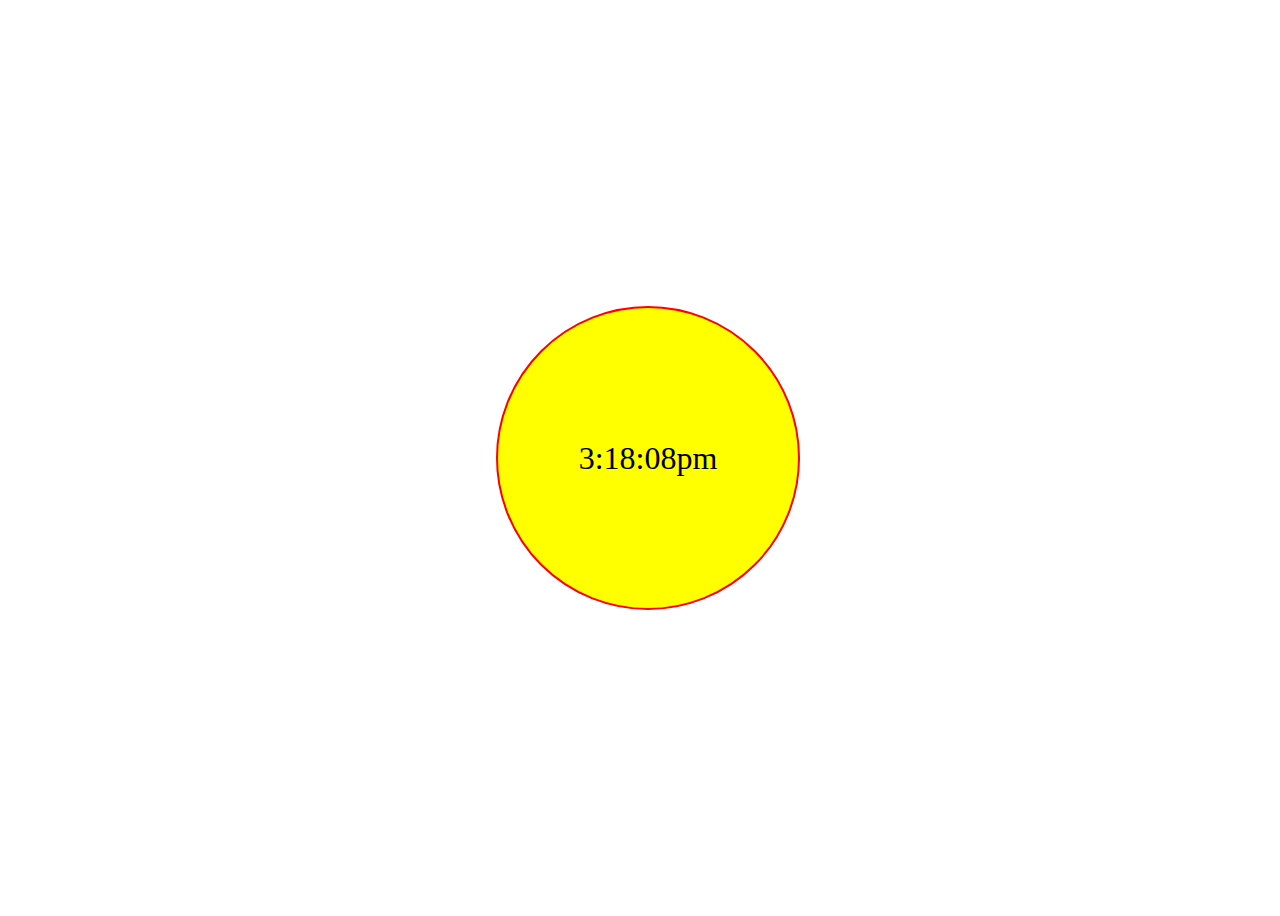
<file: digital clocks/index.html>
<!DOCTYPE html>
<html lang="en">
<head>
    <meta charset="UTF-8">
    <meta http-equiv="X-UA-Compatible" content="IE=edge">
    <meta name="viewport" content="width=device-width, initial-scale=1.0">
    <title>DIGITAL CLOCK</title>
</head>
<style>
body{
   align-items:center;
   justify-content:center;
   display:flex;
    height:100vh;
   width:100%;
}
div{
   background-color:yellow;
   height:300px;
   width:300px;
   border-radius:50%;
   border:2px solid red;
   align-items:center;
   justify-content:center;
   display:flex;
   font-size:2rem;
}
#clocks{

   }
</style>
<body>
    <div id="clocks"></div>
</body>
<script>
   function time(){
    let date=new Date();
	let    H=date.getHours();
	let    m=date.getMinutes();
	let    s=date.getSeconds();
	let session="am";
  
	H=(H<10)?"0"+H:H;
	m=(m<10)?"0"+m:m;
	s=(s<10)?"0"+s:s;
	
	if(H==0){
	   H==12;
	}
	if(H>12){
	  H=H-12;
	  session="pm"
	}
	let mani=H+":" +""+m+":" +""+s+""+session;
	document.getElementById("clocks").innerText=mani;
	setTimeout(time,1000)
	}
	time();
</script>
</html>
</file>
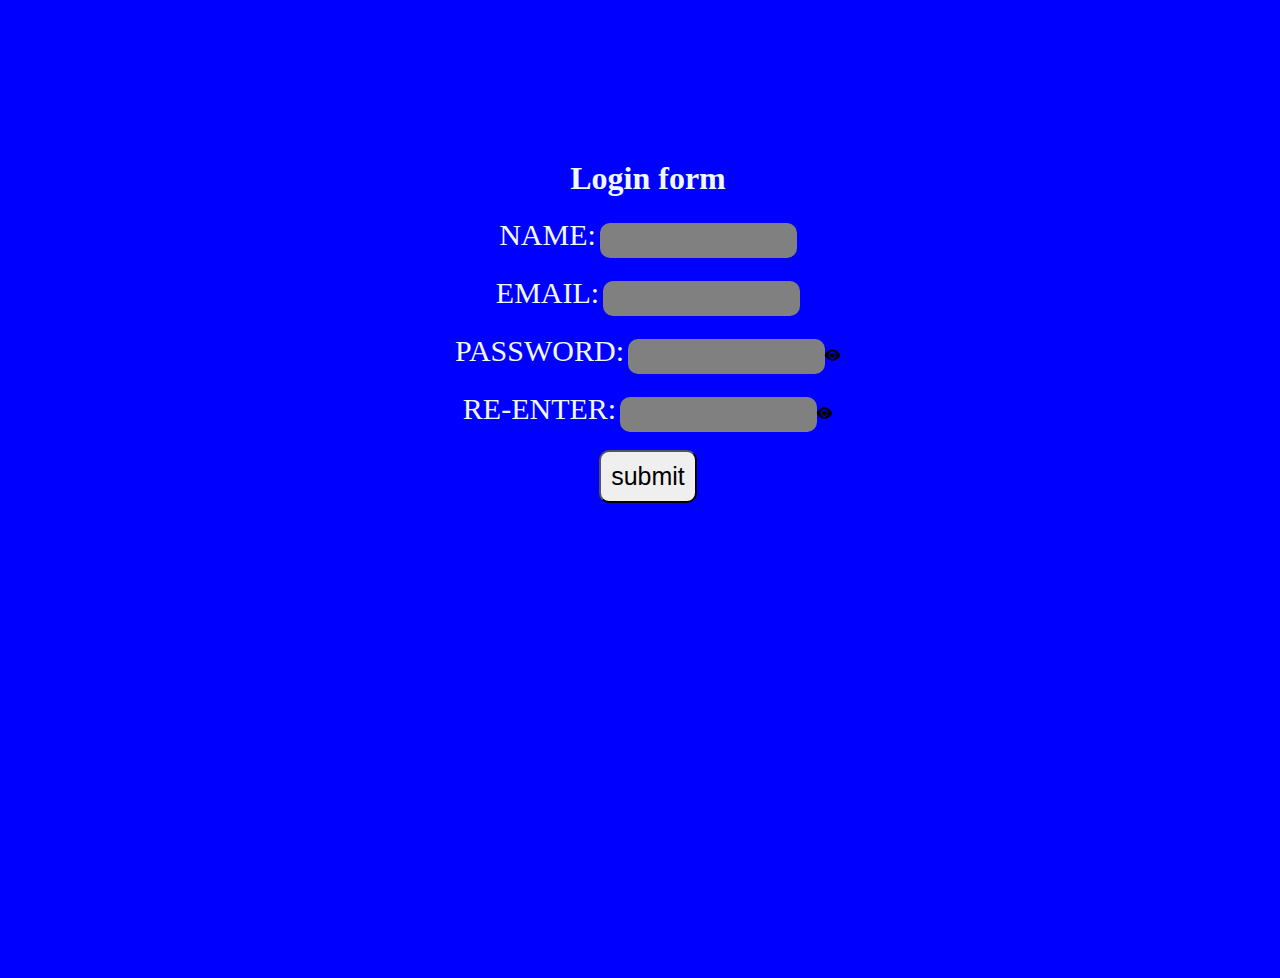
<file: form validation/index.html>
<!DOCTYPE html>
<html lang="en">
<head>
    <meta charset="UTF-8">
    <meta http-equiv="X-UA-Compatible" content="IE=edge">
    <meta name="viewport" content="width=device-width, initial-scale=1.0">
    <link rel="stylesheet" href="https://cdn.jsdelivr.net/npm/bootstrap-icons@1.10.2/font/bootstrap-icons.css">
    <title>form validation</title>
    <style>
        body{
            align-items: center;
            justify-content: center;
            margin-top: 10rem;
            background-color: blue;
            height: 90vh;
            width: 100%;
        }
        #form{
            text-align: center;
            justify-content: center;
            align-items: center;
        }
        #form label{
            color: aliceblue;
        }
        h1{
            text-align: center;
            color: aliceblue;
        }
        input{
            padding: 10px;
            border: none;
            background-color:gray;
            border-radius: 10px;
        }
        label{
            font-size: 30px;
        }
        button{
            padding: 10px;
            font-size: 25px;
            border-radius: 10px;
        }
    </style>
</head>
<body>
    
    <h1>Login form</h1>

    <form id="form" onsubmit="return myform()">
    
      <div><label for="name">NAME:</label>
        <input type="text" id="name"></input></div><br>

      <div><label for="mail">EMAIL:</label>
        <input type="mail" id="mail"></input></div><br>

      <div><label for="pass">PASSWORD:</label>
        <input type="password" id="pass"><i class="bi bi-eye-fill " id="see"></i></input></div><br>

      <div><label for="re-pass">RE-ENTER:</label>
        <input type="password" id="repass"><i class="bi bi-eye-fill" id="sce"></i></input></div><br>

      <div><label><button id="btn">submit</button></label></div>
    </form>
</body>
<script>
       
  function myform(){
    let name=document.getElementById("name").value;
        let mail=document.getElementById("mail").value;
        let pass=document.getElementById("pass").value;
        let repass=document.getElementById("repass").value;
        let btn=document.getElementById("btn");

    if(name==""){
        alert("ENTER YOUR NAME")
        return false;
    }
    else if(mail==""){
        alert("ENTER YOUR MAIL")
        return false;
    }
    else if(pass==""){
        alert("ENTER YOUR PASS")
        return false;
    }
    else if(repass==""){
        alert("ENTER YOUR RE-PASS")
        return false;
    }
    if(pass!=repass){
        alert("place cheack password")
        return false;
    }
}
 
 let eye=document.getElementById("see")
 eye.addEventListener("click",icon1)
  function icon1(){
   document.getElementById("pass").setAttribute("type","text");
 }

 let eye2=document.getElementById("sce")
 eye2.addEventListener("click",icon2)
  function icon2(){
   document.getElementById("repass").setAttribute("type","text");
 }


</script>
</html>
</file>
